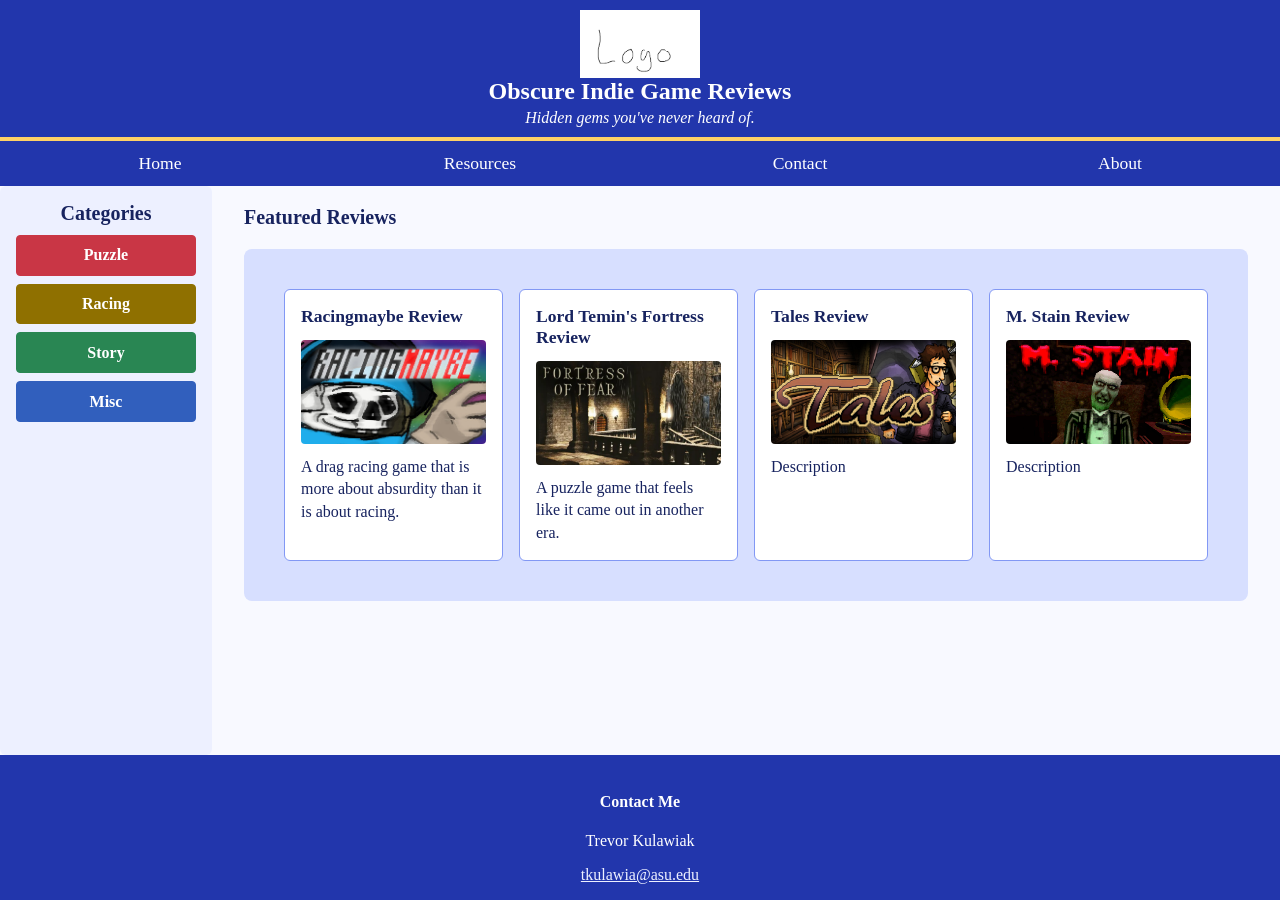
<file: index.html>
<!DOCTYPE html>
    <html lang="en">
        <head>
            <title>CIS 300 Project</title>
            <meta charset="utf-8">
            <link rel="stylesheet" href="site.css">
        </head>
        
        <body>
            <section>
                <header>
                    <img src="logo.png" alt="Site logo" class="logo">
                    <div class="header-text">
                        <h1><a href="index.html">Obscure Indie Game Reviews</a></h1>
                        <p class="slogan">Hidden gems you've never heard of.</p>
                    </div>
                </header>

            </section>

            <nav>
                <ul>
                    <li><a href="index.html">Home</a></li>
                    <li><a href="resources.html">Resources</a></li>
                    <li><a href="contact.html">Contact</a></li>
                    <li><a href="about.html">About</a></li>
                </ul>
            </nav>

            <div class="content-layout">
                <aside class="sidebar">
                    <h3>Categories</h3>
                    <ul>
                        <li><a href="#">Puzzle</a></li>
                        <li><a href="racing.html">Racing</a></li>
                        <li><a href="#">Story</a></li>
                        <li><a href="#">Misc</a></li>
                    </ul>
                </aside>

                <main class="featured-content">
                    <p class="featured-reviews">Featured Reviews</p>

                    <div class="featured-grid">
                        <article class="grid-element">
                            <h2><a href="racing.html">Racingmaybe Review</a></h2>
                            <a class="review-image-link" href="racing.html">
                                <img src="racingmaybe.jpg" alt="Racing game screenshot">
                            </a>
                            <p>A drag racing game that is more about absurdity than it is about racing.</p>
                        </article>
                        <article class="grid-element">
                            <h2><a href="fortress.html">Lord Temin's Fortress Review</a></h2>
                            <a class="review-image-link" href="fortress.html">
                                <img src="fortress.jpg" alt="Fortress game screenshot">
                            </a>
                            <p>A puzzle game that feels like it came out in another era.</p>
                        </article>
                        <article class="grid-element">
                            <h2>Tales Review</h2>
                            <img src="tales.jpg" alt="Tales game screenshot">
                            <p>Description</p>
                        </article>
                        <article class="grid-element">
                            <h2>M. Stain Review</h2>
                            <img class="image-top" src="mstain.gif" alt="Mstain game image">
                            <p>Description</p>
                        </article>
                    </div>
                </main>
            </div>

            <footer>
                <h4>Contact Me</h4>
                <p>Trevor Kulawiak</p>
                <a href="mailto:tkulawia@asu.edu">tkulawia@asu.edu</a>
            </footer>
        </body>
    </html>
</file>
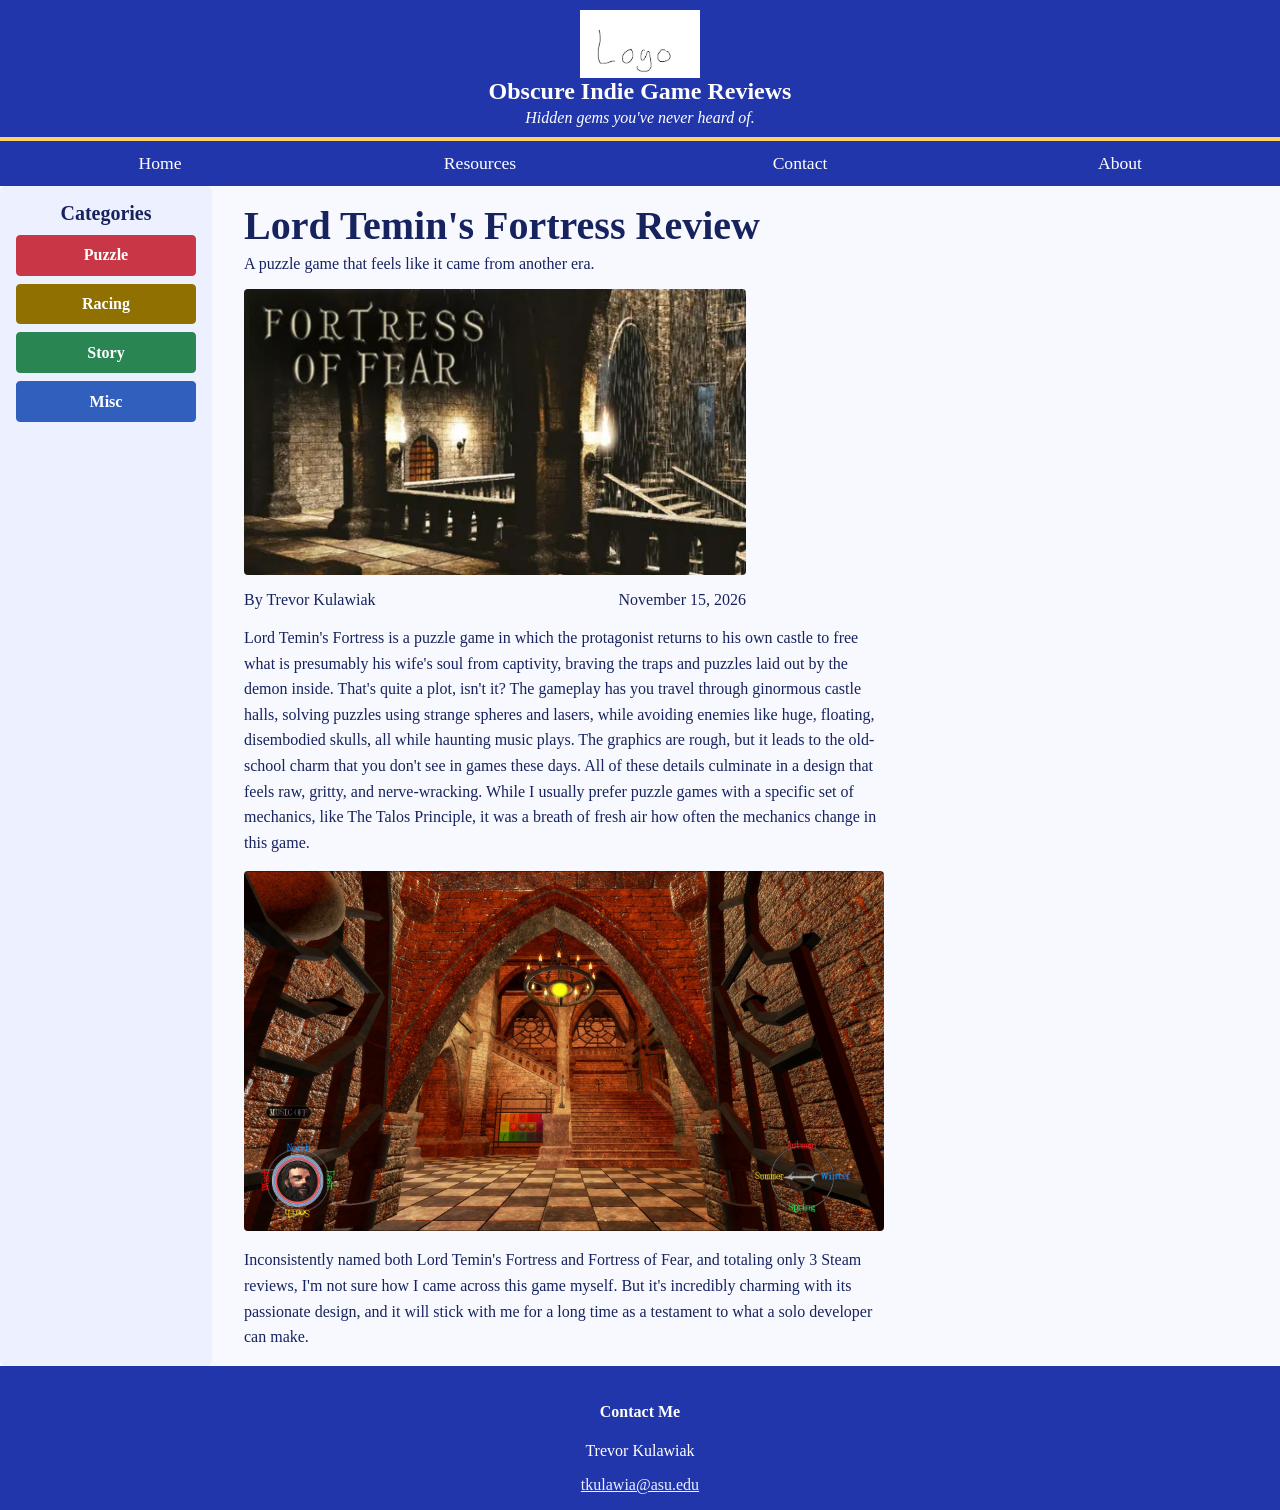
<file: fortress.html>
<!DOCTYPE html>
<html lang="en">
    <head>
        <title>Lord Temin's Fortress Review | Obscure Indie Game Reviews</title>
        <meta charset="utf-8">
        <link rel="stylesheet" href="site.css">
    </head>

    <body>
        <section>
            <header>
                <img src="logo.png" alt="Site logo" class="logo">
                <div class="header-text">
                    <h1><a href="index.html">Obscure Indie Game Reviews</a></h1>
                    <p class="slogan">Hidden gems you've never heard of.</p>
                </div>
            </header>
        </section>

        <nav>
            <ul>
                <li><a href="index.html">Home</a></li>
                <li><a href="resources.html">Resources</a></li>
                <li><a href="contact.html">Contact</a></li>
                <li><a href="about.html">About</a></li>
            </ul>
        </nav>

        <div class="content-layout">
            <aside class="sidebar">
                <h3>Categories</h3>
                <ul>
                    <li><a href="#">Puzzle</a></li>
                    <li><a href="racing.html">Racing</a></li>
                    <li><a href="#">Story</a></li>
                    <li><a href="#">Misc</a></li>
                </ul>
            </aside>

            <main class="featured-content fortress-review">
                <article>
                    <h1 class="review-title">Lord Temin's Fortress Review</h1>
                    <p class="review-subtitle">A puzzle game that feels like it came from another era.</p>
                    <img class="review-image" src="fortress.jpg" alt="Fortress game screenshot">
                    <div class="review-meta">
                        <p>By Trevor Kulawiak</p>
                        <time datetime="2026-11-15">November 15, 2026</time>
                    </div>
                    <p class="review-copy">Lord Temin's Fortress is a puzzle game in which the protagonist returns to his own castle to free what is presumably his wife's soul from captivity, braving the traps and puzzles laid out by the demon inside. That's quite a plot, isn't it? The gameplay has you travel through ginormous castle halls, solving puzzles using strange spheres and lasers, while avoiding enemies like huge, floating, disembodied skulls, all while haunting music plays. The graphics are rough, but it leads to the old-school charm that you don't see in games these days. All of these details culminate in a design that feels raw, gritty, and nerve-wracking. While I usually prefer puzzle games with a specific set of mechanics, like The Talos Principle, it was a breath of fresh air how often the mechanics change in this game.</p>
                    <img class="review-image review-image-copy-width" src="castle.jpg" alt="Castle from Lord Temin's Fortress">
                    <p class="review-copy">Inconsistently named both Lord Temin's Fortress and Fortress of Fear, and totaling only 3 Steam reviews, I'm not sure how I came across this game myself. But it's incredibly charming with its passionate design, and it will stick with me for a long time as a testament to what a solo developer can make.</p>
                </article>
            </main>
        </div>

        <footer>
            <h4>Contact Me</h4>
            <p>Trevor Kulawiak</p>
            <a href="mailto:tkulawia@asu.edu">tkulawia@asu.edu</a>
        </footer>
    </body>
</html>
</file>
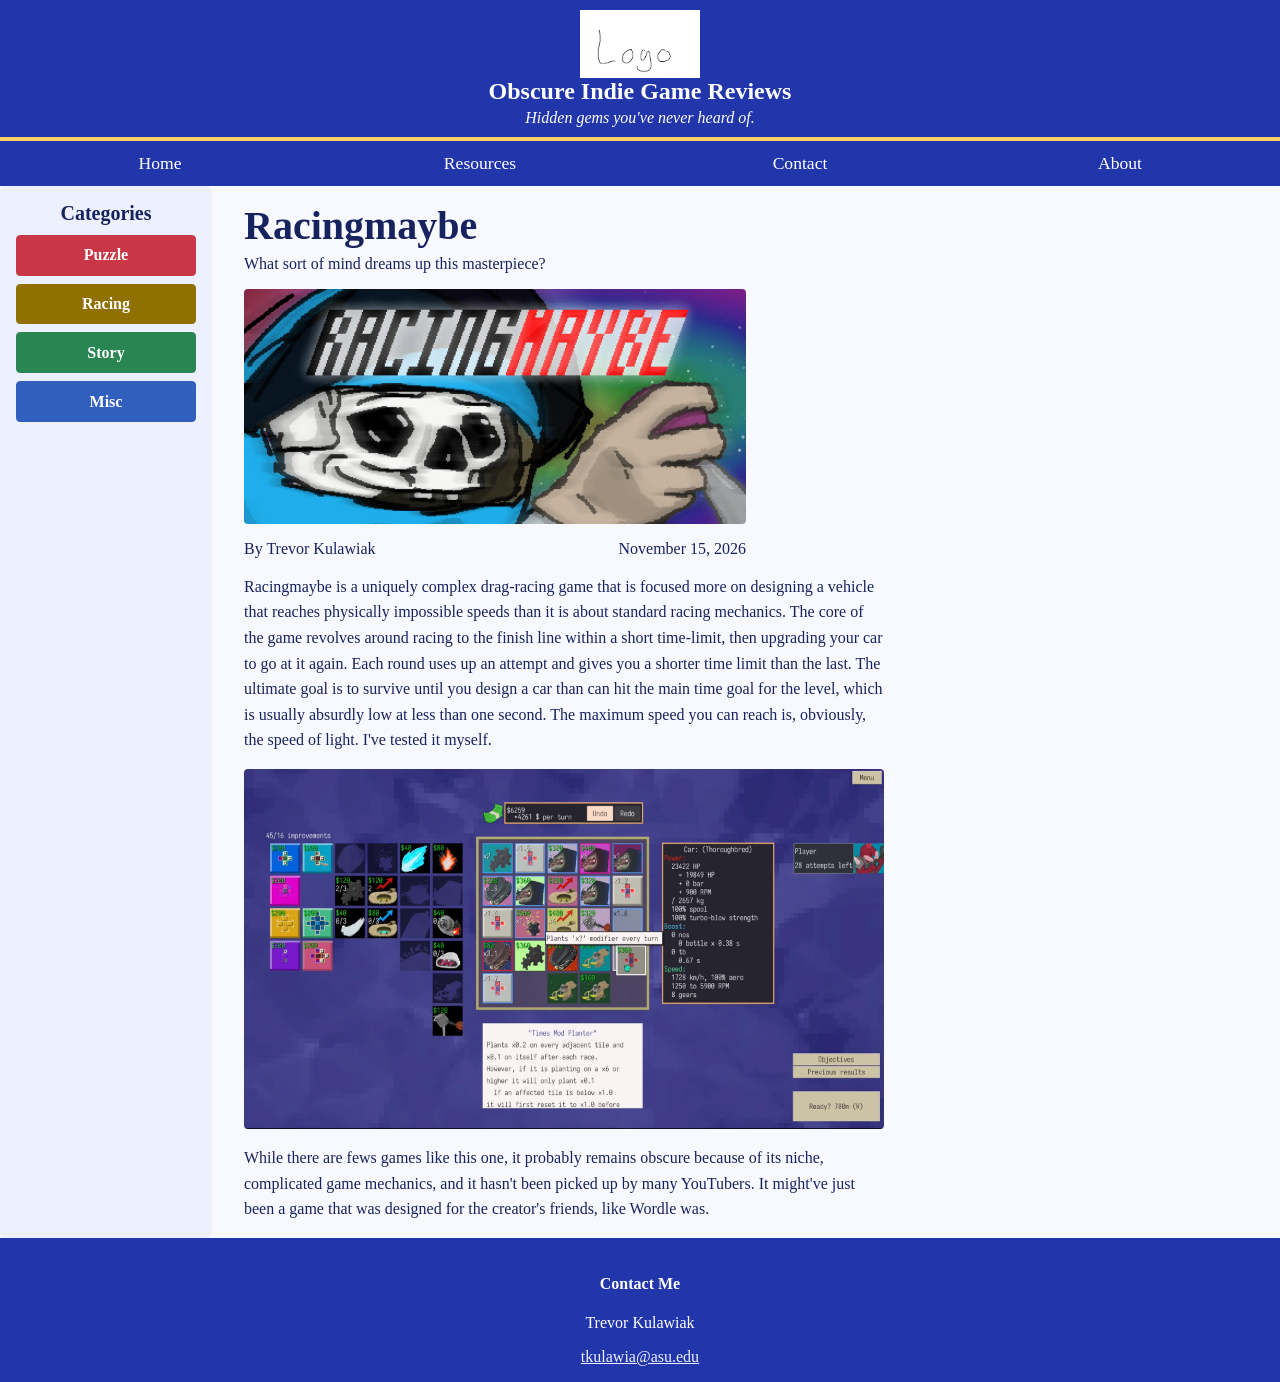
<file: racing.html>
<!DOCTYPE html>
<html lang="en">
    <head>
        <title>Racing Game Review | Obscure Indie Game Reviews</title>
        <meta charset="utf-8">
        <link rel="stylesheet" href="site.css">
    </head>

    <body>
        <section>
            <header>
                <img src="logo.png" alt="Site logo" class="logo">
                <div class="header-text">
                    <h1><a href="index.html">Obscure Indie Game Reviews</a></h1>
                    <p class="slogan">Hidden gems you've never heard of.</p>
                </div>
            </header>
        </section>

        <nav>
            <ul>
                <li><a href="index.html">Home</a></li>
                <li><a href="resources.html">Resources</a></li>
                <li><a href="contact.html">Contact</a></li>
                <li><a href="about.html">About</a></li>
            </ul>
        </nav>

        <div class="content-layout">
            <aside class="sidebar">
                <h3>Categories</h3>
                <ul>
                    <li><a href="#">Puzzle</a></li>
                    <li><a href="racing.html">Racing</a></li>
                    <li><a href="#">Story</a></li>
                    <li><a href="#">Misc</a></li>
                </ul>
            </aside>

            <main class="featured-content racing-review">
                <article>
                    <h1 class="review-title">Racingmaybe</h1>
                    <p class="review-subtitle">What sort of mind dreams up this masterpiece?</p>
                    <img class="review-image" src="racingmaybe.jpg" alt="Racing game screenshot">
                    <div class="review-meta">
                        <p>By Trevor Kulawiak</p>
                        <time datetime="2026-11-15">November 15, 2026</time>
                    </div>
                    <p class="review-copy">Racingmaybe is a uniquely complex drag-racing game that is focused more on designing a vehicle that reaches physically impossible speeds than it is about standard racing mechanics. The core of the game revolves around racing to the finish line within a short time-limit, then upgrading your car to go at it again. Each round uses up an attempt and gives you a shorter time limit than the last. The ultimate goal is to survive until you design a car than can hit the main time goal for the level, which is usually absurdly low at less than one second. The maximum speed you can reach is, obviously, the speed of light. I've tested it myself.</p>
                    <img class="review-image review-image-copy-width" src="vehicle.jpg" alt="Vehicle from the racing game">
                    <p class="review-copy">While there are fews games like this one, it probably remains obscure because of its niche, complicated game mechanics, and it hasn't been picked up by many YouTubers. It might've just been a game that was designed for the creator's friends, like Wordle was.</p>
                </article>
            </main>
        </div>

        <footer>
            <h4>Contact Me</h4>
            <p>Trevor Kulawiak</p>
            <a href="mailto:tkulawia@asu.edu">tkulawia@asu.edu</a>
        </footer>
    </body>
</html>
</file>
<file: site.css>
:root {
    --blue-950: #17235f;
    --blue-800: #2236AC;
    --blue-700: #3c55d9;
    --blue-500: #8298f4;
    --blue-200: #d7dfff;
    --blue-100: #edf0ff;
    --blue-50: #f8f9ff;
    --accent: #ffd166;
    --snes-red: #c93645;
    --snes-yellow: #8f7000;
    --snes-green: #298653;
    --snes-blue: #315fbd;
}

body {
    display: flex;
    flex-direction: column;
    min-height: 100vh;
    margin: 0;
    background-color: var(--blue-50);
    color: var(--blue-950);
}

header {
    background-color: var(--blue-800);
    color: white;
    display: flex;
    flex-direction: column;
    align-items: center;
    padding: 10px;
    border-bottom: 4px solid var(--accent);
    text-align: center;
}

.header-text h1 a {
    color: white;
    text-decoration: none;
}

.header-text h1,
.header-text .slogan {
    margin: 0;
}

.header-text .slogan {
    margin-top: 0.25em;
}

nav ul {
    width: 100%;
    box-sizing: border-box;
    margin: 0;
    padding: 0;
    display: flex;
    background-color: var(--blue-800);
    list-style: none;
}

nav li {
    flex: 1;
}

nav a {
    display: block;
    padding: 12px 4px;
    font-size: 1.1em;
    text-align: center;
    text-decoration: none;
}

nav a:link {
    color: white;
}

nav a:visited {
    color: white;
}

nav a:hover {
    background-color: var(--accent);
    color: var(--blue-950);
}

.sidebar {
    flex: 0 0 180px;
    padding: 1em;
    border-radius: 6px;
    background-color: var(--blue-100);
}

.sidebar h3 {
    margin: 0 0 0.5em;
    color: var(--blue-950);
    font-size: 1.25em;
    text-align: center;
}

.sidebar ul {
    display: grid;
    gap: 0.5em;
    margin: 0;
    padding: 0;
    list-style: none;
}

.sidebar a {
    display: block;
    padding: 0.65em 0.8em;
    border: 1px solid var(--blue-700);
    border-radius: 4px;
    background-color: var(--blue-800);
    color: white;
    font-weight: 600;
    text-align: center;
    text-decoration: none;
}

.sidebar li:nth-child(1) a {
    border-color: var(--snes-red);
    background-color: var(--snes-red);
}

.sidebar li:nth-child(2) a {
    border-color: var(--snes-yellow);
    background-color: var(--snes-yellow);
}

.sidebar li:nth-child(3) a {
    border-color: var(--snes-green);
    background-color: var(--snes-green);
}

.sidebar li:nth-child(4) a {
    border-color: var(--snes-blue);
    background-color: var(--snes-blue);
}

.sidebar a:hover {
    border-color: var(--accent);
    text-decoration: underline;
    text-underline-offset: 0.15em;
}

.sidebar a:focus-visible {
    outline: 3px solid var(--accent);
    outline-offset: 2px;
}

.content-layout {
    flex: 1;
    display: flex;
    align-items: stretch;
    gap: 2em;
    box-sizing: border-box;
    padding-right: 2em;
}

.featured-content {
    flex: 1;
    min-width: 0;
}

.featured-reviews {
    font-weight: bold;
    font-size: 1.25em;
}

.featured-grid {
    gap: 1em;
    padding: 40px;
    border-radius: 8px;
    background-color: var(--blue-200);
    display: grid;
    grid-template-columns: repeat(4, minmax(0, 1fr));
}

.grid-element {
    padding: 1em;
    border-radius: 6px;
    background-color: white;
    border: 1px solid var(--blue-500);
}

.grid-element h2 {
    margin: 0 0 0.75em;
    font-size: 1.1em;
}

.grid-element h2 a {
    color: inherit;
    text-decoration: none;
}

.grid-element h2 a:hover {
    text-decoration: underline;
}

.review-image-link {
    display: block;
}

.image-placeholder {
    display: grid;
    place-items: center;
    width: 100%;
    aspect-ratio: 16 / 9;
    border-radius: 4px;
    background-color: var(--blue-950);
    color: white;
}

.grid-element img {
    display: block;
    width: 100%;
    aspect-ratio: 16 / 9;
    object-fit: cover;
    border-radius: 4px;
}

.grid-element img.image-top {
    object-position: top;
}

.grid-element p {
    margin: 0.75em 0 0;
    line-height: 1.4;
}

.review-title {
    margin: 0;
    font-size: 2.5rem;
}

.racing-review article,
.fortress-review article {
    padding-top: 1em;
}

.review-subtitle {
    margin: 0.4em 0 1em;
}

.review-image {
    display: block;
    width: 50%;
    max-width: 100%;
    height: auto;
    border-radius: 4px;
}

.review-image-copy-width,
.review-copy {
    width: 80ch;
    max-width: 100%;
}

.review-meta {
    display: flex;
    width: 50%;
    justify-content: space-between;
    align-items: baseline;
    gap: 1em;
    margin: 1em 0;
}

.review-meta p {
    margin: 0;
}

.review-copy {
    line-height: 1.6;
}

@media (max-width: 700px) {
    .content-layout {
        flex-direction: column;
        padding-right: 0;
    }

    .sidebar {
        flex: initial;
    }

    .featured-content {
        box-sizing: border-box;
        padding: 0 1em;
    }

    .featured-grid {
        grid-template-columns: repeat(2, minmax(0, 1fr));
    }

    .review-image {
        width: 100%;
    }

    .review-meta {
        width: 100%;
    }

    .review-title {
        font-size: 2rem;
    }
}

@media (max-width: 480px) {
    .featured-grid {
        grid-template-columns: 1fr;
        padding: 1.25em;
    }
}

.slogan {
    font-style: italic;
    font-family: Georgia, 'Times New Roman', serif;
}

.logo {
    width: 120px;
    max-width: 30vw;
    height: auto;
}

footer {
    padding: 1em;
    background-color: var(--blue-800);
    color: white;
    text-align: center;
}

footer a {
    color: var(--blue-100);
}
</file>
